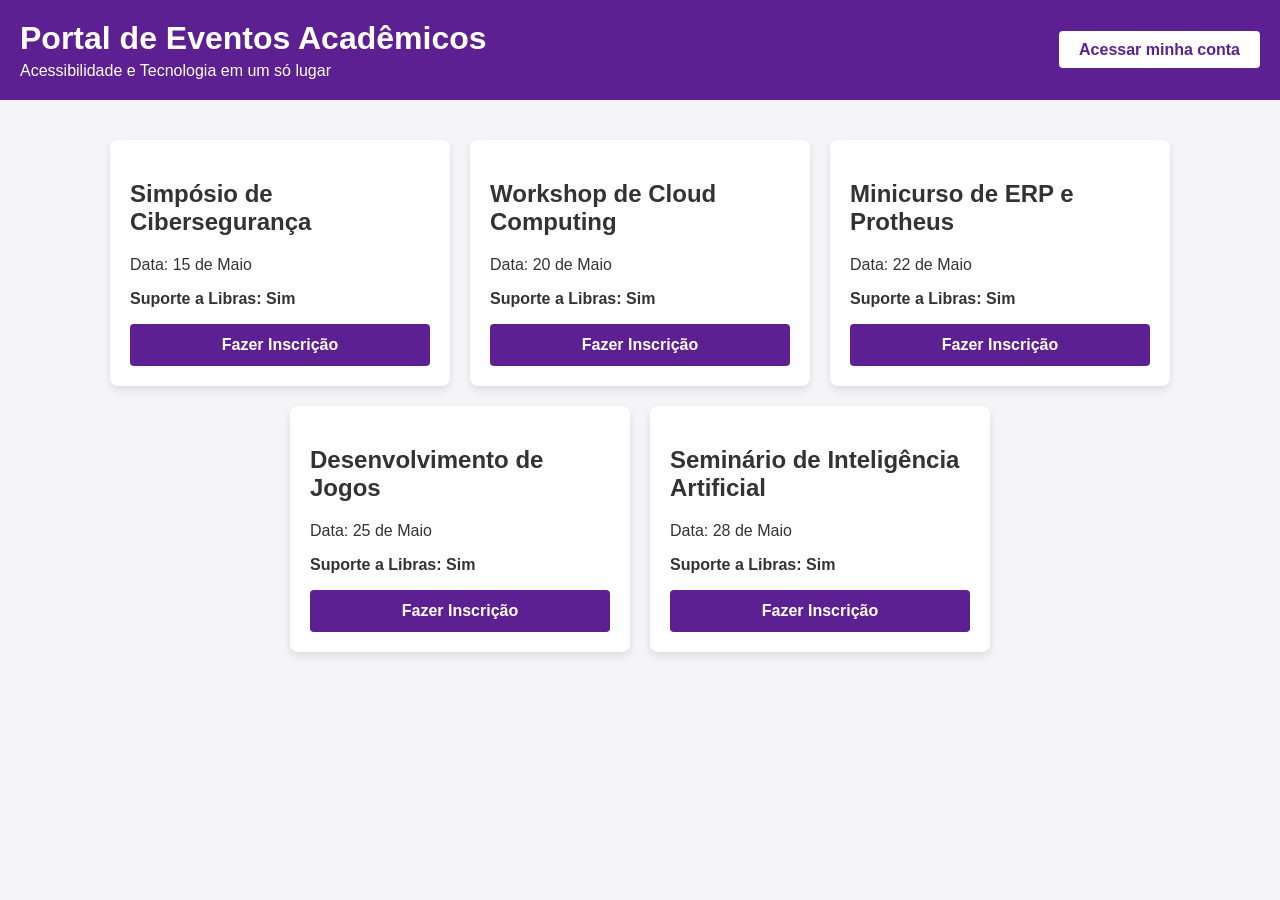
<file: PIM_Eventos_Inclusivos/Frontend_Web/index.html>
<!DOCTYPE html>
<html lang="pt-BR">
<head>
    <meta charset="UTF-8">
    <meta name="viewport" content="width=device-width, initial-scale=1.0">
    <title>Eventos Inclusivos de TI</title>
    <link rel="icon" href="https://img.icons8.com/fluency/48/graduation-cap.png" type="image/png">
    <link rel="stylesheet" href="style.css">
</head>
<body>

    <header style="display: flex; justify-content: space-between; align-items: center; flex-wrap: wrap; gap: 15px;">
        <div style="text-align: left;">
            <h1 style="margin: 0;">Portal de Eventos Acadêmicos</h1>
            <p style="margin: 0; padding-top: 5px;">Acessibilidade e Tecnologia em um só lugar</p>
        </div>
        <div>
            <a href="login.html" style="background-color: white; color: #5c2092; padding: 10px 20px; text-decoration: none; border-radius: 4px; font-weight: bold;">Acessar minha conta</a>
        </div>
    </header>

    <main class="container">
        <section class="card-evento">
            <h2>Simpósio de Cibersegurança</h2>
            <p>Data: 15 de Maio</p>
            <p><strong>Suporte a Libras: Sim</strong></p>
            <a href="inscricao.html" style="display: block; text-align: center; width: 100%; box-sizing: border-box; padding: 12px; background: #5c2092; color: white; text-decoration: none; border-radius: 4px; font-weight: bold; margin-top: 15px;">Fazer Inscrição</a>
        </section>

        <section class="card-evento">
            <h2>Workshop de Cloud Computing</h2>
            <p>Data: 20 de Maio</p>
            <p><strong>Suporte a Libras: Sim</strong></p>
            <a href="inscricao.html" style="display: block; text-align: center; width: 100%; box-sizing: border-box; padding: 12px; background: #5c2092; color: white; text-decoration: none; border-radius: 4px; font-weight: bold; margin-top: 15px;">Fazer Inscrição</a>
        </section>

        <section class="card-evento">
            <h2>Minicurso de ERP e Protheus</h2>
            <p>Data: 22 de Maio</p>
            <p><strong>Suporte a Libras: Sim</strong></p>
            <a href="inscricao.html" style="display: block; text-align: center; width: 100%; box-sizing: border-box; padding: 12px; background: #5c2092; color: white; text-decoration: none; border-radius: 4px; font-weight: bold; margin-top: 15px;">Fazer Inscrição</a>
        </section>

        <section class="card-evento">
            <h2>Desenvolvimento de Jogos</h2>
            <p>Data: 25 de Maio</p>
            <p><strong>Suporte a Libras: Sim</strong></p>
            <a href="inscricao.html" style="display: block; text-align: center; width: 100%; box-sizing: border-box; padding: 12px; background: #5c2092; color: white; text-decoration: none; border-radius: 4px; font-weight: bold; margin-top: 15px;">Fazer Inscrição</a>
        </section>

        <section class="card-evento">
            <h2>Seminário de Inteligência Artificial</h2>
            <p>Data: 28 de Maio</p>
            <p><strong>Suporte a Libras: Sim</strong></p>
            <a href="inscricao.html" style="display: block; text-align: center; width: 100%; box-sizing: border-box; padding: 12px; background: #5c2092; color: white; text-decoration: none; border-radius: 4px; font-weight: bold; margin-top: 15px;">Fazer Inscrição</a>
        </section>
    </main>

</body>
</html>
</file>
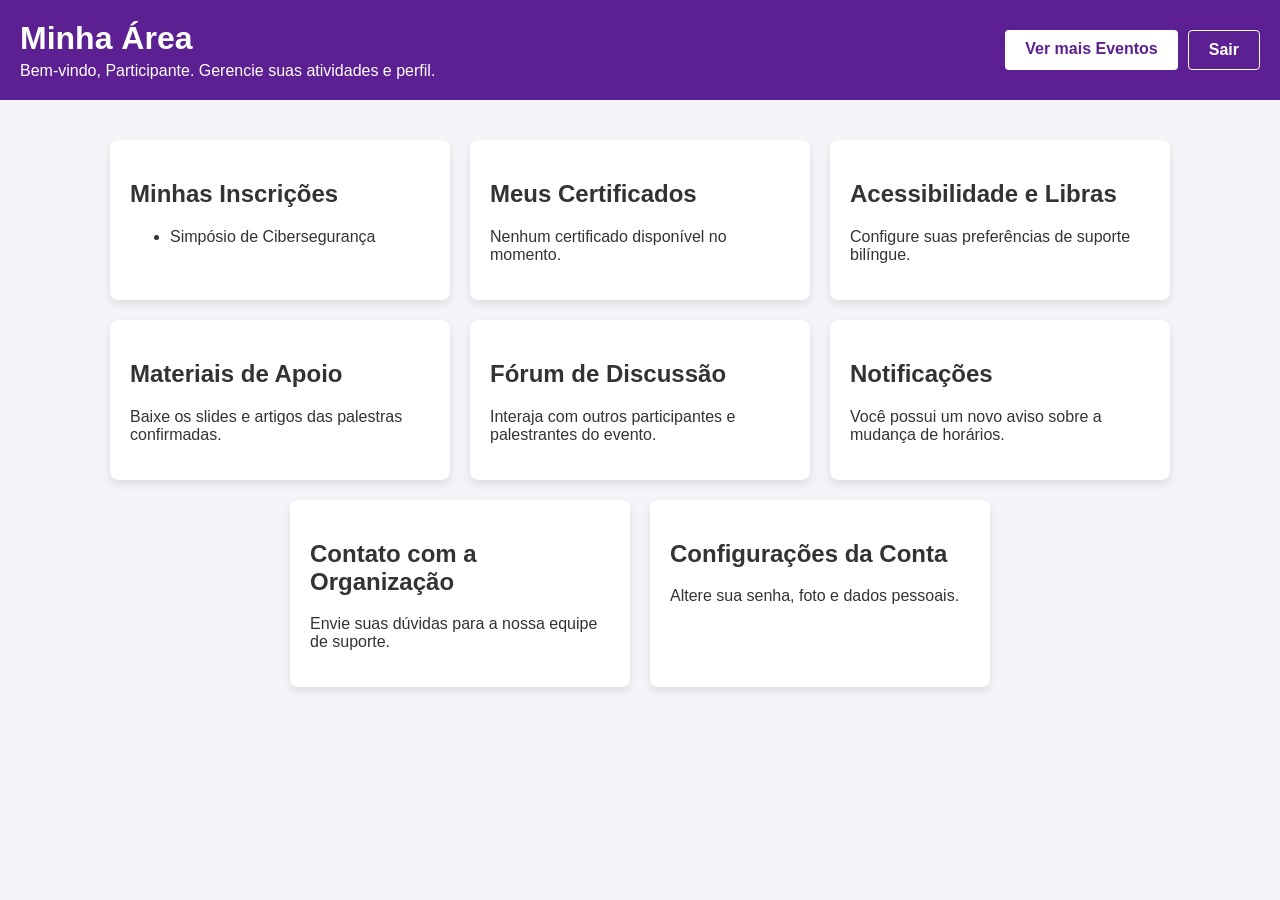
<file: PIM_Eventos_Inclusivos/Frontend_Web/area_participante.html>
<!DOCTYPE html>
<html lang="pt-BR">
<head>
    <meta charset="UTF-8">
    <meta name="viewport" content="width=device-width, initial-scale=1.0">
    <title>Área do Participante</title>
    <link rel="icon" href="https://img.icons8.com/fluency/48/graduation-cap.png" type="image/png">
    <link rel="stylesheet" href="style.css">
</head>
<body>

    <header style="display: flex; justify-content: space-between; align-items: center; flex-wrap: wrap; gap: 15px;">
        <div style="text-align: left;">
            <h1 style="margin: 0;">Minha Área</h1>
            <p style="margin: 0; padding-top: 5px;">Bem-vindo, <span id="nomeExibicao">Participante</span>. Gerencie suas atividades e perfil.</p>
        </div>
        <div style="display: flex; gap: 10px;">
            <a href="index.html" style="background-color: white; color: #5c2092; padding: 10px 20px; text-decoration: none; border-radius: 4px; font-weight: bold;">Ver mais Eventos</a>
            <a href="login.html" style="background-color: transparent; border: 1px solid white; color: white; padding: 10px 20px; text-decoration: none; border-radius: 4px; font-weight: bold;">Sair</a>
        </div>
    </header>

    <main class="container">
        <section class="card-evento">
            <h2>Minhas Inscrições</h2>
            <ul>
                <li>Simpósio de Cibersegurança</li>
            </ul>
        </section>

        <section class="card-evento">
            <h2>Meus Certificados</h2>
            <p>Nenhum certificado disponível no momento.</p>
        </section>

        <section class="card-evento">
            <h2>Acessibilidade e Libras</h2>
            <p>Configure suas preferências de suporte bilíngue.</p>
        </section>

        <section class="card-evento">
            <h2>Materiais de Apoio</h2>
            <p>Baixe os slides e artigos das palestras confirmadas.</p>
        </section>

        <section class="card-evento">
            <h2>Fórum de Discussão</h2>
            <p>Interaja com outros participantes e palestrantes do evento.</p>
        </section>

        <section class="card-evento">
            <h2>Notificações</h2>
            <p>Você possui um novo aviso sobre a mudança de horários.</p>
        </section>

        <section class="card-evento">
            <h2>Contato com a Organização</h2>
            <p>Envie suas dúvidas para a nossa equipe de suporte.</p>
        </section>

        <section class="card-evento">
            <h2>Configurações da Conta</h2>
            <p>Altere sua senha, foto e dados pessoais.</p>
        </section>
    </main>

    <script>
        document.addEventListener("DOMContentLoaded", function() {
            let nomeSalvo = localStorage.getItem("nomeUsuario");
            let nomeElemento = document.getElementById("nomeExibicao");

            if (nomeSalvo) {
                nomeElemento.textContent = nomeSalvo.charAt(0).toUpperCase() + nomeSalvo.slice(1);
            }
        });
    </script>
</body>
</html>
</file>
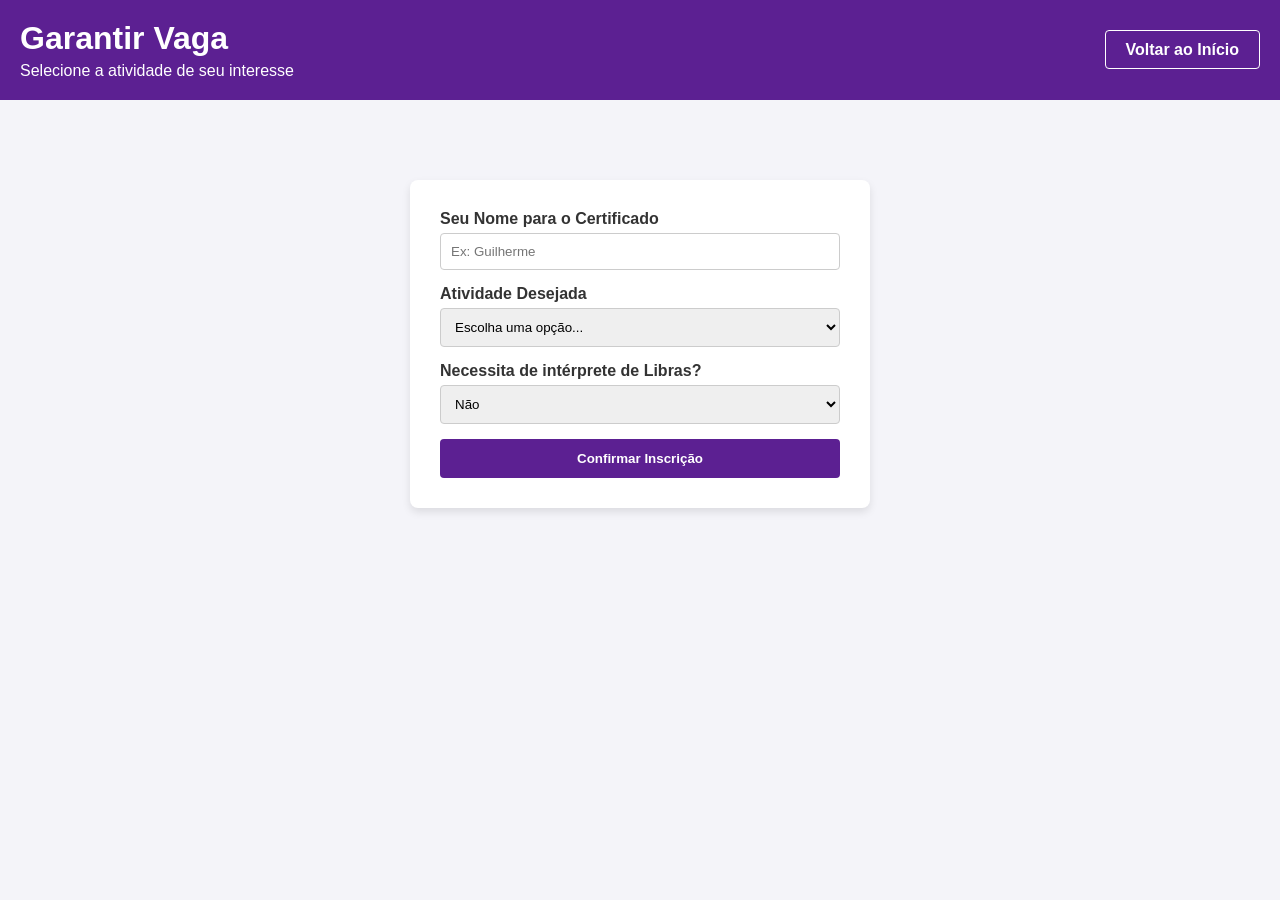
<file: PIM_Eventos_Inclusivos/Frontend_Web/inscricao.html>
<!DOCTYPE html>
<html lang="pt-BR">
<head>
    <meta charset="UTF-8">
    <meta name="viewport" content="width=device-width, initial-scale=1.0">
    <title>Inscrição em Palestras</title>
    <link rel="icon" href="https://img.icons8.com/fluency/48/graduation-cap.png" type="image/png">
    <link rel="stylesheet" href="style.css">
    <style>
        .formulario-box {
            background: white;
            padding: 30px;
            border-radius: 8px;
            box-shadow: 0 4px 8px rgba(0,0,0,0.1);
            width: 100%;
            max-width: 400px;
            margin: 40px auto;
        }
        .input-grupo {
            margin-bottom: 15px;
        }
        .input-grupo label {
            display: block;
            margin-bottom: 5px;
            font-weight: bold;
            color: #333333;
        }
        .input-grupo select, .input-grupo input {
            width: 100%;
            padding: 10px;
            border: 1px solid #ccc;
            border-radius: 4px;
            box-sizing: border-box;
            font-family: 'Segoe UI', Tahoma, Geneva, Verdana, sans-serif;
        }
        .btn-principal {
            width: 100%;
            padding: 12px;
            background-color: #5c2092;
            color: white;
            border: none;
            border-radius: 4px;
            font-weight: bold;
            cursor: pointer;
            transition: background-color 0.3s ease;
        }
        .btn-principal:hover {
            background-color: #4a1975;
        }
    </style>
</head>
<body>
    <header style="display: flex; justify-content: space-between; align-items: center; flex-wrap: wrap; gap: 15px;">
        <div style="text-align: left;">
            <h1 style="margin: 0;">Garantir Vaga</h1>
            <p style="margin: 0; padding-top: 5px;">Selecione a atividade de seu interesse</p>
        </div>
        <div>
            <a href="index.html" style="background-color: transparent; border: 1px solid white; color: white; padding: 10px 20px; text-decoration: none; border-radius: 4px; font-weight: bold;">Voltar ao Início</a>
        </div>
    </header>
    <main class="container">
        <div class="formulario-box">
            <form action="area_participante.html">
                <div class="input-grupo">
                    <label for="nomeInscricao">Seu Nome para o Certificado</label>
                    <input type="text" id="nomeInscricao" placeholder="Ex: Guilherme" required>
                </div>
                <div class="input-grupo">
                    <label for="palestra">Atividade Desejada</label>
                    <select id="palestra" required>
                        <option value="">Escolha uma opção...</option>
                        <option value="1">Simpósio de Cibersegurança</option>
                        <option value="2">Workshop de Cloud Computing</option>
                        <option value="3">Minicurso de ERP e Protheus</option>
                        <option value="4">Desenvolvimento de Jogos</option>
                        <option value="5">Seminário de Inteligência Artificial</option>
                    </select>
                </div>
                <div class="input-grupo">
                    <label for="necessidade">Necessita de intérprete de Libras?</label>
                    <select id="necessidade" required>
                        <option value="nao">Não</option>
                        <option value="sim">Sim</option>
                    </select>
                </div>
                <button type="submit" class="btn-principal">Confirmar Inscrição</button>
            </form>
        </div>
    </main>

    <script>
        document.querySelector('form').addEventListener('submit', function() {
            let nomeDigitado = document.getElementById('nomeInscricao').value;
            localStorage.setItem('nomeUsuario', nomeDigitado);
        });
    </script>
</body>
</html>
</file>
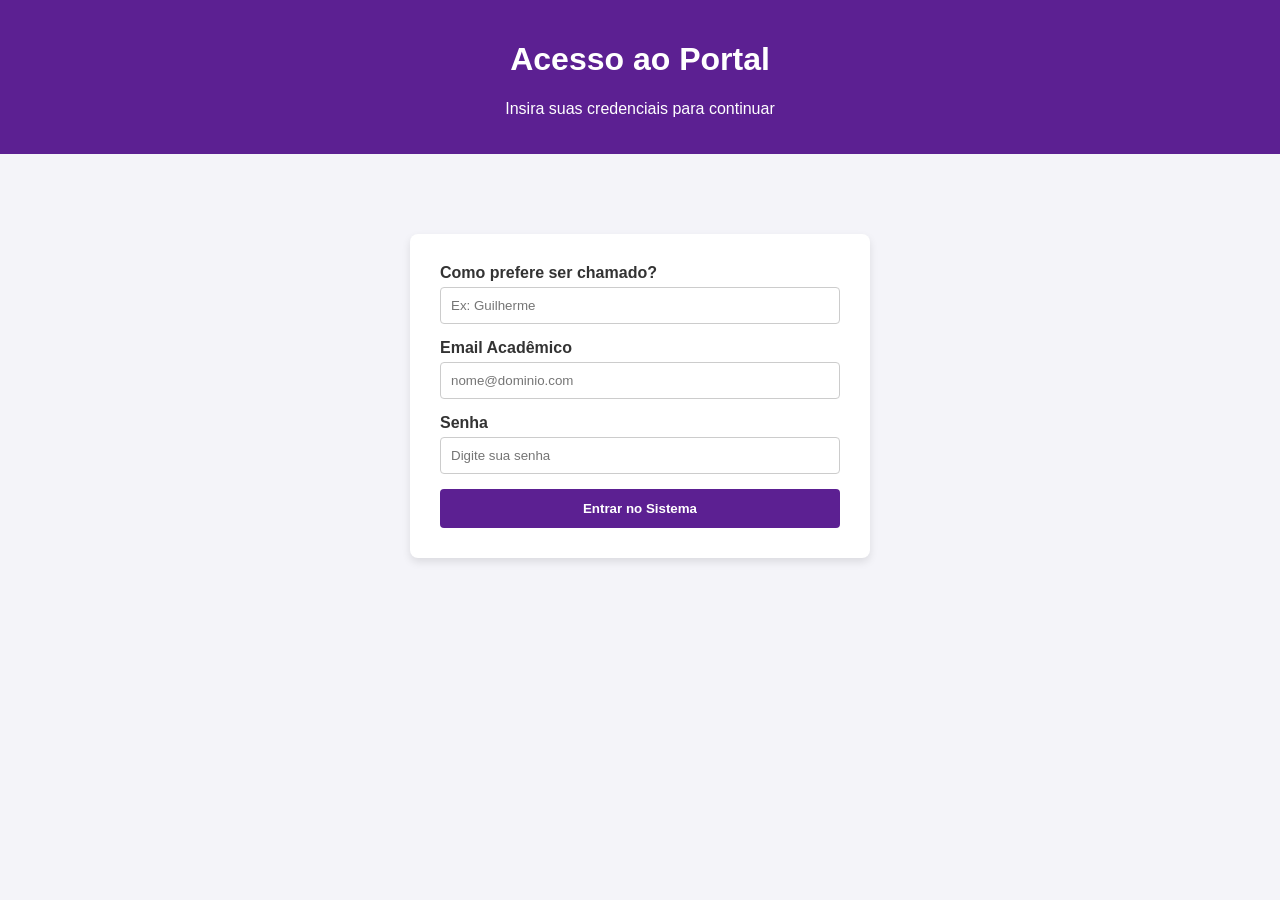
<file: PIM_Eventos_Inclusivos/Frontend_Web/login.html>
<!DOCTYPE html>
<html lang="pt-BR">
<head>
    <meta charset="UTF-8">
    <meta name="viewport" content="width=device-width, initial-scale=1.0">
    <title>Login de Acesso</title>
    <link rel="icon" href="https://img.icons8.com/fluency/48/graduation-cap.png" type="image/png">
    <link rel="stylesheet" href="style.css">
    <style>
        .formulario-box {
            background: white;
            padding: 30px;
            border-radius: 8px;
            box-shadow: 0 4px 8px rgba(0,0,0,0.1);
            width: 100%;
            max-width: 400px;
            margin: 40px auto;
        }
        .input-grupo {
            margin-bottom: 15px;
        }
        .input-grupo label {
            display: block;
            margin-bottom: 5px;
            font-weight: bold;
            color: #333333;
        }
        .input-grupo input {
            width: 100%;
            padding: 10px;
            border: 1px solid #ccc;
            border-radius: 4px;
            box-sizing: border-box;
            font-family: 'Segoe UI', Tahoma, Geneva, Verdana, sans-serif;
        }
        .btn-principal {
            width: 100%;
            padding: 12px;
            background-color: #5c2092;
            color: white;
            border: none;
            border-radius: 4px;
            font-weight: bold;
            cursor: pointer;
            transition: background-color 0.3s ease;
        }
        .btn-principal:hover {
            background-color: #4a1975;
        }
    </style>
</head>
<body>
    <header>
        <h1>Acesso ao Portal</h1>
        <p>Insira suas credenciais para continuar</p>
    </header>
    <main class="container">
        <div class="formulario-box">
            <form action="area_participante.html">
                <div class="input-grupo">
                    <label for="nome">Como prefere ser chamado?</label>
                    <input type="text" id="nome" placeholder="Ex: Guilherme" required>
                </div>
                <div class="input-grupo">
                    <label for="email">Email Acadêmico</label>
                    <input type="email" id="email" placeholder="nome@dominio.com" required>
                </div>
                <div class="input-grupo">
                    <label for="senha">Senha</label>
                    <input type="password" id="senha" placeholder="Digite sua senha" required>
                </div>
                <button type="submit" class="btn-principal">Entrar no Sistema</button>
            </form>
        </div>
    </main>

    <script>
        document.querySelector('form').addEventListener('submit', function() {
            let nomeDigitado = document.getElementById('nome').value;
            localStorage.setItem('nomeUsuario', nomeDigitado);
        });
    </script>
</body>
</html>
</file>
<file: PIM_Eventos_Inclusivos/Frontend_Web/style.css>
/* Configuração visual elegante e responsiva */
:root {
    --cor-principal: #5c2092;
    --cor-fundo: #f4f4f9;
    --cor-texto: #333333;
}

body {
    font-family: 'Segoe UI', Tahoma, Geneva, Verdana, sans-serif;
    margin: 0;
    padding: 0;
    background-color: var(--cor-fundo);
    color: var(--cor-texto);
}

header {
    background-color: var(--cor-principal);
    color: white;
    padding: 20px;
    text-align: center;
}

.container {
    display: flex;
    flex-wrap: wrap;
    justify-content: center;
    gap: 20px;
    padding: 40px 20px;
}

.card-evento {
    background: white;
    border-radius: 8px;
    padding: 20px;
    width: 100%;
    max-width: 300px;
    box-shadow: 0 4px 8px rgba(0,0,0,0.1);
}

/* Media Query para adaptar em telas menores (Smartphones) */
@media (max-width: 600px) {
    .container {
        flex-direction: column;
        align-items: center;
    }
    .card-evento {
        max-width: 90%;
    }
}
</file>
